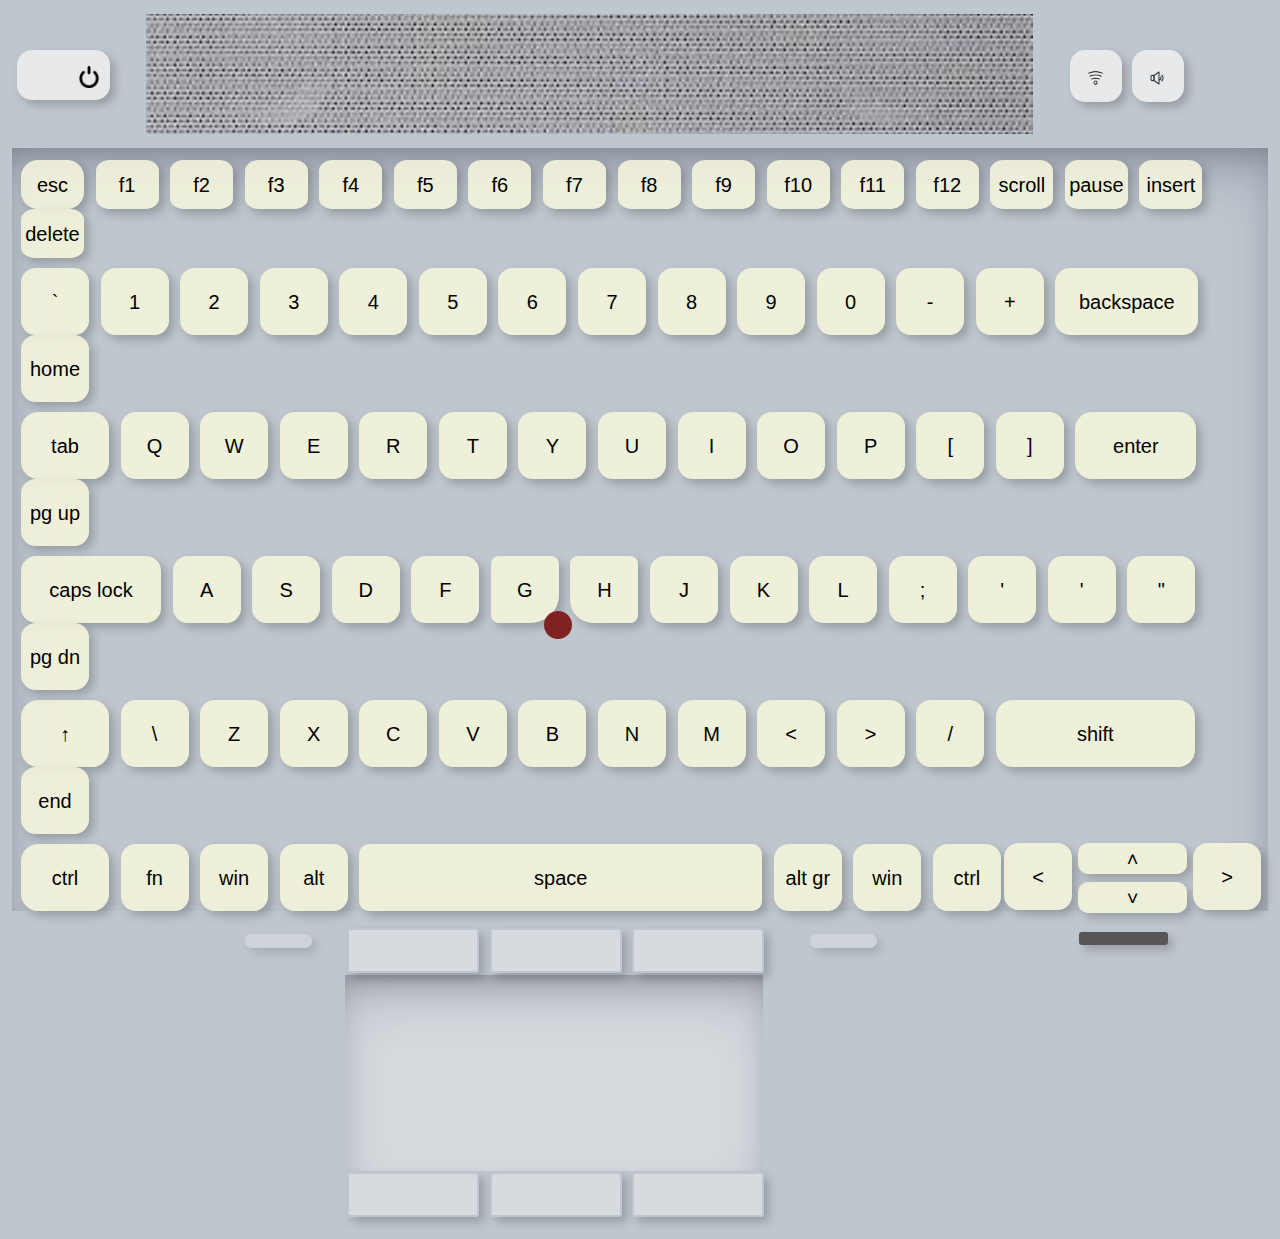
<file: index.html>
<!DOCTYPE html>
<html lang="en">

<head>
  <title>keyboard</title>
  <meta charset="utf-8" />
  <meta name="viewport" content="width=device-width, initial-scale=1" />
  <link rel="stylesheet" href="assets/css/bootstrap.min.css" />
  <!-- css links -->
  <link rel="stylesheet" href="assets/css/style.css" />
</head>

<body>

  <div class="keyboard-outer">
    <div class="container-fluid">
      <div class="row">
        <div class="col-sm-1  col-md-1 col-lg-1 col-xl-1 d-none d-lg-block">
          <button class="switch"><img src="./assets/images/switch.png" alt="img"></button>
        </div>
        <div class="col-sm-1  col-md-9 col-lg-9 col-xl-9 d-none d-lg-block">
          <div class="speaker-load">

          </div>
        </div>
        <div class="col-sm-1  col-md-2 col-lg-2 col-xl-2 d-none d-lg-block">
          <button class="wifi wifi-left"><img src="./assets/images/wifi.png" alt="img"></button>
          <button class="wifi"><img src="./assets/images/speaker.png" alt="img"></button>
        </div>
      </div>
    </div>
  </div>

  <div class="container-fluid">
    <div class="row">
      <div class="col-sm-12 col-md-12 col-lg-12 col-xl-12 keyboard-row">
        <div class="keyboard">
          <div class="main-row row-one">
            <button class="esc">esc</button>
            <button>f1</button>
            <button>f2</button>
            <button>f3</button>
            <button>f4</button>
            <button>f5</button>
            <button>f6</button>
            <button>f7</button>
            <button>f8</button>
            <button>f9</button>
            <button>f10</button>
            <button>f11</button>
            <button>f12</button>
            <button>scroll</button>
            <button>pause</button>
            <button>insert</button>
            <button>delete</button>
          </div>
          <div class="main-row row-two">
            <button>`</button>
            <button>1</button>
            <button>2</button>
            <button>3</button>
            <button>4</button>
            <button>5</button>
            <button>6</button>
            <button>7</button>
            <button>8</button>
            <button>9</button>
            <button>0</button>
            <button>-</button>
            <button>+</button>
            <button class="backspace">backspace</button>
            <button>home</button>
          </div>

          <div class="main-row row-three">
            <button class="tab">tab</button>
            <button>Q</button>
            <button>W</button>
            <button>E</button>
            <button>R</button>
            <button>T</button>
            <button>Y</button>
            <button>U</button>
            <button>I</button>
            <button>O</button>
            <button>P</button>
            <button class="brace">[</button>
            <button class="brace">]</button>
            <button class="enter">enter</button>
            <button class="brace">pg up</button>
          </div>
          <div class="main-row row-four">
            <button class="caps">caps lock</button>
            <button>A</button>
            <button>S</button>
            <button>D</button>
            <button>F</button>
            <button class="g">G</button>
            <button class="h">H</button>
            <button>J</button>
            <button>K</button>
            <button>L</button>
            <button class="brace">;</button>
            <button class="brace">'</button>
            <button class="brace">'</button>
            <button class="brace">"</button>
            <button class="brace">pg dn</button>
            <div class="mouse">

            </div>
          </div>
          <div class="main-row row-five">
            <button class="mobile-up">&#x21e7</button>
            <button class="tab">&#x2191;</button>
            <button class="brace">\</button>
            <button>Z</button>
            <button>X</button>
            <button>C</button>
            <button>V</button>
            <button>B</button>
            <button>N</button>
            <button>M</button>
            <button class="brace">&#706</button>
            <button class="brace">&#707</button>
            <button class="brace">/</button>
            <button class="shift">shift</button>
            <button class="brace">end</button>
            <button class="mobile-up">&#10060</button>
          </div>
          <div class="main-row row-six">
            <button class="tab">ctrl</button>
            <button class="brace">fn</button>
            <button class="brace">win</button>
            <button class="brace">alt</button>
            <button class="mobile-up">123</button>
            <button class="mobile-up world"><img src="assets/images/globe.png" alt=""></button>
            <button class="space">space</button>
            <button class="mobile-up">return</button>
            <button class="brace">alt gr</button>
            <button class="brace">win</button>
            <button class="brace">ctrl</button>
            <div class="group-btn">
              <button>&#706</button>
              <div>
                <button class="up">&#708</button>
                <button class="down">&#709</button>
              </div>
              <button>&#707</button>
            </div>
          </div>
        </div>
      </div>
    </div>
  </div>


  <div class="keyboard-bottom">
    <div class="container-fluid">
      <div class="row">
        <div class="col-sm-1  col-md-2 col-lg-2 col-xl-2 d-none d-lg-block">
          <button class="dont left-buttons btn disabled"></button>
        </div>
        <div class="col-sm-1  col-md-6 col-lg-6 col-xl-6 d-none d-lg-block">
          <div class="mousees">
            <button class="mouse-buttons"></button>
            <button class="mouse-buttons"></button>
            <button class="mouse-buttons"></button>

            <div class="mouse-paid">

            </div>

            <button class="mouse-buttons"></button>
            <button class="mouse-buttons"></button>
            <button class="mouse-buttons"></button>
          </div>
        </div>

        <div class="col-sm-1  col-md-2 col-lg-2 col-xl-2 d-none d-lg-block">
          <button class="dont btn disabled"></button>
        </div>
        <div class="col-sm-1  col-md-2 col-lg-2 col-xl-2 d-none d-lg-block">
          <button class="figer"></button>
        </div>
      </div>
    </div>
  </div>
  <!--bootstrap js script -->
  <script src="./assets/js/bootstrap.min.js"></script>
</body>

</html>
</file>
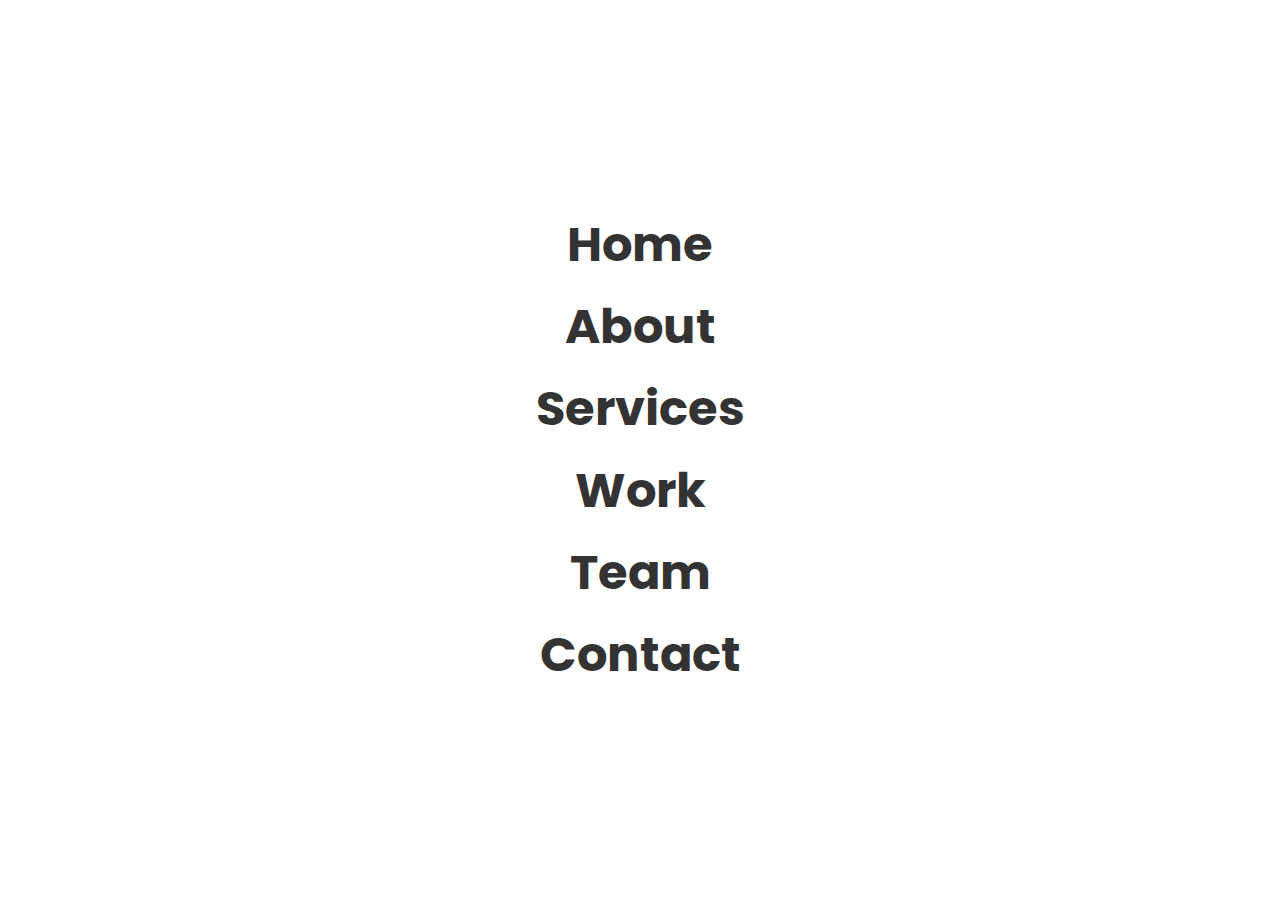
<file: menu-4.html>
<!DOCTYPE html>
<html>
<head>
<style>
@import url('https://fonts.googleapis.com/css?family=Poppins:200,300,400,500,600,700,800,900&display=swap'); * { margin: 0; padding: 0; box-sizing: border-box; font-family: 'Poppins', sans-serif; } 

body { display: flex; justify-content: center; align-items: center; min-height: 100vh; overflow: hidden; } 

ul { position: relative; } 
ul li { list-style: none; text-align: center; } 
ul li a { color: #333; text-decoration: none; font-size: 3em; padding: 5px 20px; display: inline-flex; font-weight: 700; transition: 0.5s; } 
ul:hover li a 
{ color: #0002; }
ul li:hover a { color: #000; background: rgba(255,255,255,1); }
ul li a:before { content: ''; position: absolute; top: 50%; left: 40%; transform: translate(-50%,-50%); display: flex; justify-content: center; align-items: center; font-size: 5em; color: rgba(0,0,0,.1); border-radius: 50%; z-index: -1; opacity: 0; font-weight: 900; text-transform: uppercase; letter-spacing: 500px; transition: letter-spacing 0.5s,left 0.5s; } ul li a:hover:before { content: attr(data-text); opacity: 1; left: 50%; letter-spacing: 10px; width: 1800px; height: 1800px; } 
ul li:nth-child(6n+1) a:before { background: #81ecec; }
ul li:nth-child(6n+2) a:before { background: #ff7675; } 
ul li:nth-child(6n+3) a:before { background: #55efc4; } 
ul li:nth-child(6n+4) a:before { background: #a29bfe; } 
ul li:nth-child(6n+5) a:before { background: #fd79a8; }
ul li:nth-child(6n+6) a:before { background: #ffeaa7; }
</style>
</head>
<body>

  <ul>      
  <li><a href="#" data-text="Home">Home</a></li>
  <li><a href="#" data-text="About">About</a></li>
  <li><a href="#" data-text="Services">Services</a></li>
  <li><a href="#" data-text="Work">Work</a></li> 
  <li><a href="#" data-text="Team">Team</a></li>
  <li><a href="#" data-text="Contact">Contact</a>
  </li>     
  </ul>



</body>
</html>
</file>
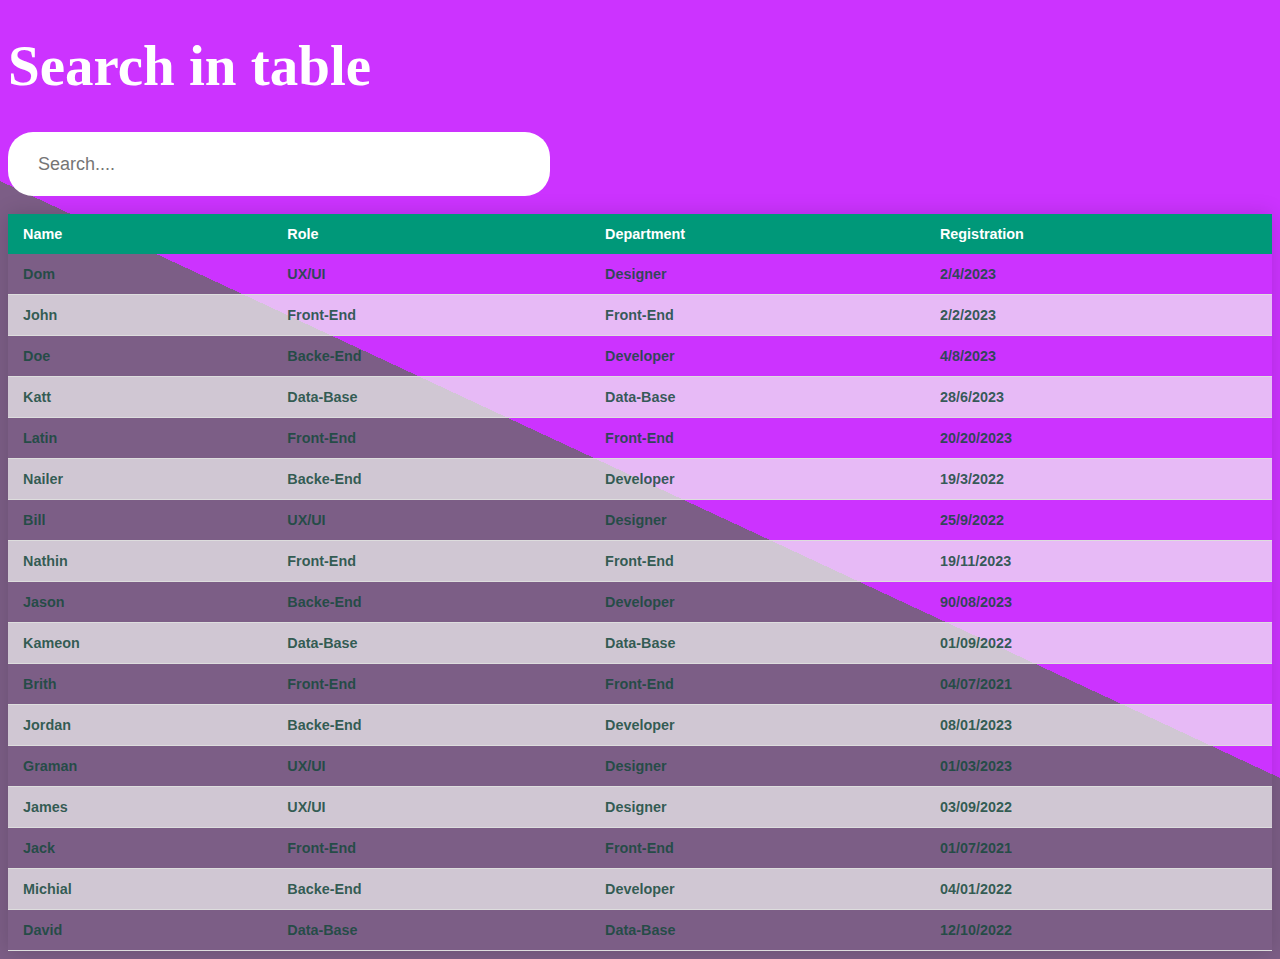
<file: search in table.html>
<!DOCTYPE html>
<html lang="en">

<head>
    <title>Search in table</title>
    <meta charset="utf-8" />
    <meta name="viewport" content="width=device-width, initial-scale=1" />

    <style>
        body {
            background: linear-gradient(25deg, #7c5e86 50%, #cc33ff 50%);
        }

        .styled-table {
            border-collapse: collapse;
            margin: 25px 0;
            font-size: 0.9em;
            font-family: sans-serif;
            width: 100%;
            margin: 0 auto;
            box-shadow: 0 0 20px rgba(0, 0, 0, 0.15);
            margin-top: 18px;
        }

        .styled-table thead tr {
            background-color: #009879;
            color: #ffffff;
            text-align: left;
        }

        .styled-table th,
        .styled-table td {
            padding: 12px 15px;
        }

        .styled-table tbody tr {
            border-bottom: 1px solid #dddddd;
        }

        .styled-table tbody tr:nth-of-type(even) {
            background-color: #f3f3f3b5;
        }

        .styled-table tbody tr {
            font-weight: bold;
            color: #15493cda;
            text-transform: capitalize;
        }

        h1 {
            font-size: 57px;
            line-height: 56px;
            color: white;
        }

        .box {
            width: 502px;
            height: 24px;
            background-color: white;
            border-radius: 25px;
            background-color: white;

            display: flex;
            align-items: center;
            padding: 20px;
        }

        .box>input {
            flex: 1;
            height: 40px;
            border: none;
            outline: none;
            font-size: 18px;
            padding-left: 10px;
        }
    </style>

</head>

<body>
    <h1>Search in table</h1>
    <div class="box">
        <input id="query" type="text" placeholder="Search....">
    </div>
    <table class="styled-table">
        <thead>
            <tr>
                <th>Name</th>
                <th>Role</th>
                <th>Department</th>
                <th>Registration</th>
            </tr>
        </thead>
        <tbody id="seachquery">
            <tr>
                <td>Dom</td>
                <td>UX/UI</td>
                <td>Designer</td>
                <td>2/4/2023</td>
            </tr>
            <tr class="active-row">
                <td>john</td>
                <td>Front-End</td>
                <td>Front-end</td>
                <td>2/2/2023</td>
            </tr>
            <tr>
                <td>Doe</td>
                <td>Backe-end</td>
                <td>Developer</td>
                <td>4/8/2023</td>
            </tr>
            <tr class="active-row">
                <td>Katt</td>
                <td>Data-base</td>
                <td>Data-base</td>
                <td>28/6/2023</td>
            </tr>

            <tr>
                <td>latin</td>
                <td>Front-End</td>
                <td>Front-end</td>
                <td>20/20/2023</td>
            </tr>
            <tr class="active-row">
                <td>nailer</td>
                <td>Backe-end</td>
                <td>Developer</td>
                <td>19/3/2022</td>
            </tr>
            <tr>
                <td>bill</td>
                <td>UX/UI</td>
                <td>Designer</td>
                <td>25/9/2022</td>
            </tr>


            <tr class="active-row">
                <td>nathin</td>
                <td>Front-End</td>
                <td>Front-end</td>
                <td>19/11/2023</td>
            </tr>
            <tr>
                <td>jason</td>
                <td>Backe-end</td>
                <td>Developer</td>
                <td>90/08/2023</td>
            </tr>
            <tr class="active-row">
                <td>kameon</td>
                <td>Data-base</td>
                <td>Data-base</td>
                <td>01/09/2022</td>
            </tr>

            <tr>
                <td>brith</td>
                <td>Front-End</td>
                <td>Front-end</td>
                <td>04/07/2021</td>
            </tr>
            <tr class="active-row">
                <td>jordan</td>
                <td>Backe-end</td>
                <td>Developer</td>
                <td>08/01/2023</td>
            </tr>
            <tr>
                <td>graman</td>
                <td>UX/UI</td>
                <td>Designer</td>
                <td>01/03/2023</td>
            </tr>

            <tr>
                <td>james</td>
                <td>UX/UI</td>
                <td>Designer</td>
                <td>03/09/2022</td>
            </tr>
            <tr class="active-row">
                <td>jack</td>
                <td>Front-End</td>
                <td>Front-end</td>
                <td>01/07/2021</td>
            </tr>
            <tr>
                <td>Michial</td>
                <td>Backe-end</td>
                <td>Developer</td>
                <td>04/01/2022</td>
            </tr>
            <tr class="active-row">
                <td>David</td>
                <td>Data-base</td>
                <td>Data-base</td>
                <td>12/10/2022</td>
            </tr>

        </tbody>
    </table>

    <script src="https://ajax.googleapis.com/ajax/libs/jquery/3.6.4/jquery.min.js"></script>
    <script>
        $(document).ready(function () {
            $("#query").on("keyup", function () {
                var value = $(this).val().toLowerCase();
                $("#seachquery tr").filter(function () {
                    $(this).toggle($(this).text().toLowerCase().indexOf(value) > -1)
                });
            });
        });
    </script>
</body>

</html>
</file>
<file: assets/css/style.css>
* {
  margin: 0;
  padding: 0;
  scroll-behavior: smooth;
}

body {
  background: rgb(191, 199, 206);
  font-family: Arial, Helvetica, sans-serif;
}

img {
  width: 100%;
}

ul,
ol,
li,
a,
h1,
h2,
h3,
h4,
h5,
h5,
p,
span {
  margin: 0;
  padding: 0;
  list-style-type: none;
  text-decoration: none;
}


.keyboard-outer {
  background: rgb(191, 199, 206);
  padding: 14px 183px;
}

.keyboard-bottom {
  background: rgb(191, 199, 206);
  padding: 17px 183px;
}

.switch {
  background: rgba(243, 243, 243, 0.774);
  width: 93px;
  height: 50px;
  text-align: end;
  padding-right: 10px;
  border-radius: 15px;
  margin-top: 36px;
}

.switch img {
  width: 27%;
}

.wifi {
  background: rgba(243, 243, 243, 0.774);
  width: 52px;
  height: 52px;
  text-align: center;
  border-radius: 15px;
  margin-top: 36px;
}

.wifi img {
  width: 30%;
}

.speaker-load {
  background-image: url(../images/lap-speaker.jpg);
  background-position: center;
  background-repeat: no-repeat;
  background-size: cover;
  width: 100%;
  max-width: 1144px;
  margin: 0 auto;
  /* background: #00000047; */
  height: 130px;
}

.dont {
  background: rgba(243, 243, 243, 0.452);
  width: 67px;
  height: 13px;
  text-align: center;
  border-radius: 18px;
}

.left-buttons {
  margin-left: 165px;
}

.figer {
  background: rgb(83 78 78 / 95%);
  width: 89px;
  height: 13px;
  border-radius: 3px;
  margin-left: 54px;
}

.figer:hover {
  background: rgb(83 78 78 / 95%);

}

.mousees {
  width: 100%;
  max-width: 425px;
  margin-left: 98px;
}

.mouse-buttons {
  background: rgba(243, 243, 243, 0.452);
  width: 132px;
  height: 45px;
  border: 2px solid rgb(191, 199, 206);
  border-radius: 3px;
}

.mouse-paid {
  background: rgba(243, 243, 243, 0.452);
  width: 100%;
  max-width: 418px;
  margin: 0 auto;
  box-shadow: rgba(50, 50, 93, 0.25) 0px 30px 60px -12px inset, rgba(0, 0, 0, 0.3) 0px 18px 36px -18px inset;
  padding: 105px 0px;
  margin-top: -3px;
  margin-bottom: 1px;
  cursor: pointer;
}

.keyboard {
  padding: 2px 0px 0px 190px;
  box-shadow: rgba(50, 50, 93, 0.25) 0px 30px 60px -12px inset, rgba(0, 0, 0, 0.3) 0px 18px 36px -18px inset;
  font-size: 20px;
}

.mian-row {
  width: 100%;
  height: 60px;
}

.row-one,
.row-two,
.row-three,
.row-four,
.row-five,
.row-six {
  margin: 10px 0 0 0;
}

.row-one button {
  width: 65px;
  height: 50px;
}

button {
  width: 70px;
  height: 70px;
  background: rgba(245, 245, 220, 0.884);
  box-shadow: 5px 5px 10px #00000036;
  font-size: 20px;
  margin-left: 6px;
  outline: none;
  border-radius: 12%;
  color: #000;
  border: none;
  transition: 0.2s ease-in-out;
  cursor: pointer;
}

button:hover {
  background: rgb(191, 199, 206);
}

button:active {
  box-shadow: 5px 5px 10px #00000062;
}

.esc {
  width: 78px;
  height: 58px;
  text-align: center;
  border-radius: 17px;
}

.backspace {
  width: 149px;
  border-radius: 18px;
}

.tab {
  width: 100px;
  border-radius: 17px;
}

.enter {
  width: 121px;
  border-radius: 17px
}

.caps {
  width: 153px;
  border-radius: 16px;
}

.shift {
  width: 204px;
  border-radius: 18px;
}

.space {
  width: 415px;
  border-radius: 10px;
}

.up {
  width: 109px;
  height: 31px;
  border-radius: 10px;
  display: block;
  margin-bottom: 8px;
}

.down {
  width: 109px;
  height: 31px;
  border-radius: 10px;
  bottom: 317px;
  right: 643px;
}


.group-btn {
  display: flex;
  position: absolute;
  right: 406px;
  bottom: 0;
}

.row-four {
  position: relative;
}

.mouse {
  position: absolute;
  width: 32px;
  height: 32px;
  left: 32%;
  top: 53px;
  filter: grayscale(63%);
  background: red;
  border-radius: 50%;
}

.row-six {
  position: relative;
}

.mobile-up {
  display: none;
}
.g{
  border-radius: 12% 12% 42% 12%;
}
.h{
  border-radius: 12% 12% 12% 35%;
}
/* all media  */

/* Extra large devices (large laptops and desktops, 1800px and up) */
@media only screen and (max-width: 1800px) {
  .group-btn {
    display: flex;
    position: absolute;
    right: 300px;
    bottom: 0;
  }

  .mousees {
    margin-left: 118px;
  }

  .mouse {
    position: absolute;
    width: 29px;
    height: 29px;
    left: 34.9%;
    top: 56px;
    filter: grayscale(63%);
}


}

/* Extra large devices (large laptops and desktops, 1680px and up) */
@media only screen and (max-width: 1680px) {
  .group-btn {
    display: flex;
    position: absolute;
    right: 231px;
    bottom: 0;
  }

  .mouse {
    left: 36.3%;
    top: 57px;
}

  .mousees {
    margin-left: 91px;
  }

  .left-buttons {
    margin-left: 128px;
  }

  .keyboard {
    padding: 2px 0px 0px 138px;
  }

  .switch {
    margin-top: 36px;
    margin-left: -47px;
  }

  .wifi-left {
    margin-left: 27px;
  }
}

/* Extra large devices (large laptops and desktops, 1600px and up) */
@media only screen and (max-width: 1600px) {
  .keyboard-outer {
    padding: 14px 173px;
}
  .group-btn {
    right: 166px;
    bottom: 0;
  }

  .keyboard {
    padding: 2px 0px 0px 124px;
  }

  .mouse {
    position: absolute;
    width: 28px;
    height: 28px;
    left: 38%;
    top: 57px;
    filter: grayscale(63%);
  }

  .wifi-left {
    margin-left: 67px;
  }

  .figer {
    margin-left: 122px;
  }
}

/* Extra large devices (large laptops and desktops, 1500px and up) */
@media only screen and (max-width: 1500px) {
  .keyboard-outer {
    padding: 14px 123px;
}
  .keyboard {
    padding: 2px 0px 0px 91px;
  }

  button {
    font-size: 19px;
  }

  .mouse {
    position: absolute;
    width: 29px;
    height: 27px;
    left: 40%;
    top: 58px;
    filter: grayscale(63%);
  }

  .wifi-left {
    margin-left: 50px;
  }

  .group-btn {
    right: 98px;
    bottom: 0;
  }

  .mousees {
    margin-left: 68px;
  }

  .switch {
    margin-top: 36px;
    margin-left: -28px;
}
}

/* Extra large devices (large laptops and desktops, 1440px and up) */
@media only screen and (max-width: 1440px) {
  .keyboard-outer {
    background: rgb(191, 199, 206);
    padding: 14px 74px;
}
  .keyboard {
    padding: 2px 0px 0px 31px;
  }

  .wifi-left {
    margin-left: 40px;
  }

  .mousees {
    margin-left: 20px;
  }

  .left-buttons {
    margin-left: 50px;
  }
}

/* Extra large devices (large laptops and desktops, 1366px and up) */
@media only screen and (max-width: 1366px) {
  .keyboard-outer {
    padding: 14px 45px;
}
  .group-btn {
    right: 26px;
    bottom: 0;
  }

  .mouse {
    position: absolute;
    width: 29px;
    height: 29px;
    left: 42%;
    top: 57px;
    filter: grayscale(63%);
  }

  .wifi-left {
    margin-left: 28px;
  }

  .speaker-load {
    height: 120px;
  }

  .mousees {
    margin-left: 29px;
  }
}

/* Extra large devices (large laptops and desktops, 1280px and up) */
@media only screen and (max-width: 1280px) {
  .keyboard-outer {
    padding: 14px 33px;
}
  .keyboard {
    padding: 2px 0px 0px 3px;
  }

  .wifi-left {
    margin-left: 13px;
  }

  .row-one button {
    width: 63px;
    height: 49px;
  }

  button {
    width: 68px;
    height: 67px;
    font-size: 20px;
    margin-left: 6px;
    border-radius: 22%;
  }

  .backspace {
    width: 143px;
    border-radius: 15px;
  }

  .tab {
    width: 88px;
    border-radius: 17px;
  }

  .caps {
    width: 140px;
    border-radius: 15px;
  }

  .shift {
    width: 199px;
    border-radius: 17px;
  }

  .space {
    width: 403px;
    border-radius: 10px;
  }

  .group-btn {
    right: 7px;
    bottom: -2px;
  }

  .mousees {
    margin-left: -6px;
  }

  .mouse {
    position: absolute;
    width: 28px;
    height: 28px;
    left: 42.2%;
    top: 55px;
    filter: grayscale(63%);
  }

  .mouse-paid {
    padding: 98px 0px;
  }
}

/* Extra large devices (large laptops and desktops, 1200px and up) */
@media only screen and (max-width: 1200px) {
  .keyboard {
    padding: 2px 0px 0px 22px;
  }

  .wifi-left {
    margin-left: 2px;
  }

  .switch {
    margin-top: 36px;
    margin-left: -17px;
    height: 48px;
}

  .switch img {
    width: 21%;
  }

  .row-one button {
    width: 58px;
    height: 48px;
  }

  .group-btn {
    right: 24px;
    bottom: -5px;
  }

  button {
    width: 65px;
    height: 59px;
    font-size: 17px;
    margin-left: 4px;
    border-radius: 20%;
  }

  .backspace {
    width: 94px;
    border-radius: 12px;
  }

  .tab {
    width: 67px;
    border-radius: 14px;
  }

  .enter {
    width: 94px;
    border-radius: 12px;
  }

  .caps {
    width: 97px;
    border-radius: 13px;
  }

  .shift {
    width: 170px;
    border-radius: 15px;
  }

  .space {
    width: 359px;
    border-radius: 10px;
  }

  .down {
    width: 102px;
    height: 29px;
  }

  .up {
    width: 102px;
    height: 29px;
    border-radius: 10px;
    display: block;
    margin-bottom: 7px;
  }

  .mouse {
    width: 25px;
    height: 24px;
    left: 39.9%;
    top: 47px;
}

  .mousees {
    margin-left: -3px;
    max-width: 363px;
  }

  .left-buttons {
    margin-left: 18px;
  }

  .mouse-buttons {
    background: rgba(243, 243, 243, 0.452);
    width: 114px;
    height: 45px;
    border: 2px solid rgb(191, 199, 206);
    border-radius: 3px;
  }
}

/* Extra large devices (large laptops and desktops, 1152px and up) */
@media only screen and (max-width: 1152px) {
  .keyboard-outer {
    padding: 14px 24px;
}
  .keyboard {
    padding: 2px 0px 0px 0px;
  }

  .group-btn {
    display: flex;
    position: absolute;
    right: 6px;
    bottom: -7px;
  }

  button {
    width: 64px;
    height: 59px;
    font-size: 17px;
    margin-left: 4px;

  }

  .backspace {
    width: 108px;
    border-radius: 12px;
  }

  .tab {
    width: 77px;
    border-radius: 14px;
  }

  .caps {
    width: 106px;
    border-radius: 13px;
  }

  .shift {
    width: 164px;
    border-radius: 10px;
  }

  .space {
    width: 351px;
    border-radius: 8px;
  }

  .mousees {
    margin-left: -14px;
    max-width: 363px;
  }

  .mouse {
    width: 26px;
    height: 26px;
    left: 41%;
    top: 49px;
    filter: grayscale(63%);
  }

  .wifi-left {
    margin-left: -6px;
  }

  .speaker-load {
    height: 112px;
  }
}

/* Large devices (laptops/desktops, 1114px and up) */
@media only screen and (max-width: 1114px) {
  .row-one button {
    width: 56px;
    height: 38px;
  }

  .wifi-left {
    margin-left: -10px;
  }

  button {
    width: 61px;
    height: 54px;
    font-size: 15px;
    margin-left: 2px;
    border-radius: 19%;
  }

  .keyboard {
    padding: 2px 0px 0px 13px;
  }

  .backspace {
    width: 112px;
    border-radius: 11px;
  }

  .enter {
    width: 101px;
    border-radius: 11px;
  }

  .tab {
    width: 70px;
    border-radius: 12px;
  }

  .caps {
    width: 109px;
    border-radius: 12px;
  }

  .shift {
    width: 167px;
    border-radius: 13px;
  }

  .group-btn {
    right: 22px;
    bottom: -2px;
  }

  .mouse-buttons {
    width: 111px;
  }

  .up {
    width: 93px;
    height: 25px;
    border-radius: 9px;
    margin-bottom: 6px;
  }

  .down {
    width: 93px;
    height: 25px;
  }

  .space {
    width: 345px;
    border-radius: 10px;
  }

  .mouse {
    width: 25px;
    height: 25px;
    left: 40.9%;
    top: 44px;
}
}

/* Large devices (laptops/desktops, 1024px and up) */
@media only screen and (max-width: 1024px) {
  .speaker-load {
    margin-left: -13px;
  }

  .wifi-left {
    margin-left: -25px;
  }

  .row-one button {
    width: 52px;
    height: 36px;
  }

  .keyboard {
    padding: 2px 0px 0px 4px;
  }

  .group-btn {
    right: 6px;
    bottom: -4px;
  }

  .esc {
    border-radius: 11px;
  }

  button {
    width: 57px;
    height: 52px;
    font-size: 15px;
    margin-left: 2px;
    border-radius: 20%;
  }

  .backspace {
    width: 101px;
    border-radius: 10px;
  }

  .enter {
    width: 94px;
    border-radius: 9px;
  }

  .tab {
    width: 64px;
    border-radius: 11px;
  }

  .caps {
    width: 101px;
    border-radius: 11px;
  }

  .shift {
    width: 156px;
    border-radius: 12px;
  }


  .space {
    width: 321px;
    border-radius: 11px;
  }

  .mouse {
    width: 25px;
    height: 25px;
    left: 41.2%;
    top: 42px;
}

  .mouse-buttons {
    width: 96px;
  }

  .left-buttons {
    margin-left: -4px;
  }

  .keyboard-outer {
    padding: 14px 38px;
}
.switch {
  margin-top: 36px;
  margin-left: -37px;
  height: 46px;
  width: 88px;
}
}

/* Large devices (laptops/desktops, 992px and up) */
@media only screen and (max-width: 992px) {
  .row-one button {
    width: 49px;
    height: 34px;
  }

  .mouse-buttons {
    width: 91px;
  }

  .mousees {
    margin-left: -24px;
    max-width: 363px;
  }

  .left-buttons {
    margin-left: -28px;
  }

  .figer {
    margin-left: 149px;
    width: 86px;
  }

  button {
    width: 53px;
    height: 51px;
    font-size: 14px;
    margin-left: 2px;
    border-radius: 22%;
  }

  .backspace {
    width: 106px;
    border-radius: 10px;
  }

  .caps {
    width: 105px;
    border-radius: 11px;
  }

  .shift {
    width: 154px;
    border-radius: 12px;
  }

  .up {
    width: 85px;
    height: 23px;
    border-radius: 8px;
    margin-bottom: 4px;
  }

  .down {
    width: 85px;
    height: 23px;
  }

  .group-btn {
    right: 24px;
    bottom: 0px;
  }

  .space {
    width: 311px;
    border-radius: 11px;
  }
  .mouse {
    width: 25px;
    height: 25px;
    left: 41%;
    top: 39px;
}
}

/* Medium devices (landscape tablets, 884px and up) */
@media only screen and (max-width: 884px) {
  .keyboard {
    padding: 114px 0px 0px 2px;
  }

  .row-one button {
    width: 45px;
    height: 33px;
  }

  button {
    width: 49px;
    height: 49px;
    font-size: 13px;
    margin-left: 1px;
    border-radius: 21%;
  }

  .backspace {
    width: 90px;
    border-radius: 9px;
  }

  .tab {
    width: 56px;
    border-radius: 10px;
  }

  .enter {
    width: 83px;
    border-radius: 9px;
  }

  .caps {
    width: 89px;
    border-radius: 10px;
  }

  .shift {
    width: 136px;
    border-radius: 11px;
  }

  .up {
    width: 79px;
    height: 21px;
    border-radius: 8px;
    margin-bottom: 4px;
  }

  .down {
    width: 79px;
    height: 21px;
  }

  .group-btn {
    right: 7px;
    bottom: 0px;
  }

  .space {
    width: 278px;
    border-radius: 10px;
  }
}

/* Medium devices (landscape tablets, 834px and up) */
@media only screen and (max-width: 834px) {
  .row-one button {
    width: 42px;
    height: 33px;
  }

  button {
    width: 47px;
    height: 46px;
    font-size: 12px;
    margin-left: 1px;
    border-radius: 20%;
  }

  .backspace {
    width: 67px;
    border-radius: 6px;
  }

  .tab {
    width: 44px;
    border-radius: 7px;
  }

  .enter {
    width: 71px;
    border-radius: 6px;
  }

  .caps {
    width: 67px;
    border-radius: 7px;
  }

  .shift {
    width: 122px;
    border-radius: 8px;
  }

  .group-btn {
    right: 7px;
    bottom: -2px;
  }

  .space {
    width: 255px;
    border-radius: 8px;
  }
  .mouse {
    width: 25px;
    height: 25px;
    left: 39.7%;
    top: 35px;
}
}

/* Medium devices (landscape tablets, 800px and up) */
@media only screen and (max-width: 800px) {
  .mouse{
    display: none;
  }
.keyboard-row{
  padding-right: 0px;
  padding-left: 0px;
}

  .row-one button {
    width: 41px;
    height: 33px;
  }

  button {
    width: 45px;
    height: 43px;
    font-size: 12px;
    margin-left: 1px;
    border-radius: 22%;
  }

  .backspace {
    width: 79px;
    border-radius: 11px;
  }

  .enter {
    width: 77px;
    border-radius: 8px;
  }

  .tab {
    width: 47px;
    border-radius: 10px;
  }

  .caps {
    width: 79px;
    border-radius: 10px;
  }

  .shift {
    width: 127px;
    border-radius: 10px;
  }

  .up {
    width: 71px;
    height: 20px;
    border-radius: 8px;
    margin-bottom: 4px;
  }

  .down {
    width: 71px;
    height: 20px;
  }

  .group-btn {
    right: 12px;
    bottom: -4px;
}

  .space {
    width: 262px;
    border-radius: 10px;
  }
}

/* Medium devices (landscape tablets, 768px and up) */
@media only screen and (max-width: 768px) {
  .keyboard {
    padding: 114px 0px 0px 7px;
}
  .row-one button {
    width: 39px;
    height: 32px;
  }

  button {
    width: 42px;
    height: 41px;
    font-size: 11px;
    margin-left: 1px;
    border-radius: 21%;
  }

  .backspace {
    width: 86px;
    border-radius: 10px;
  }

  .enter {
    width: 81px;
    border-radius: 9px;
  }

  .caps {
    width: 86px;
    border-radius: 9px;
  }

  .group-btn {
    right: 11px;
    bottom: -8px;
}

  .space {
    width: 250px;
    border-radius: 9px;
  }
}

/* Medium devices (landscape tablets, 640px and up) */
@media only screen and (max-width: 640px) {
  .row-one button {
    width: 31px;
    height: 28px;
  }

  .esc {
    border-radius: 7px;
  }

  button {
    width: 33px;
    height: 34px;
    font-size: 11px;
    margin-left: 1px;
    border-radius: 20%;
  }

  .backspace {
    width: 76px;
    border-radius: 7px;
  }

  .tab {
    width: 36px;
    border-radius: 7px;
  }

  .enter {
    width: 73px;
    border-radius: 8px;
  }

  .caps {
    width: 76px;
    border-radius: 7px;
  }

  .shift {
    width: 111px;
    border-radius: 8px;
  }

  .up {
    width: 56px;
    height: 16px;
    border-radius: 8px;
    margin-bottom: 3px;
  }

  .down {
    width: 56px;
    height: 16px;
    border-radius: 8px;
  }

  .group-btn {
    right: 19px;
    bottom: -9px;
}

  .space {
    width: 211px;
    border-radius: 8px;
  }
}

/* Medium devices (landscape tablets, and large phones 600px and up) */
@media only screen and (max-width: 600px) {

  .keyboard {
    padding: 111px 0px 0px 72px;
    box-shadow: none;
  }

  .row-one,
  .row-two,
  .tab,
  .brace,
  .enter,
  .caps,
  .shift,
  .group-btn {
    display: none;
  }

  .mobile-up {
    display: initial
  }

  .row-four {
    margin-left: 22px;
  }

  .row-five {
    margin-left: 24px;
  }

  .row-six {
    margin-left: 52px;
  }

  button {
    width: 39px;
    height: 38px;
    font-size: 12px;
    margin-left: 2px;
    border-radius: 20%;
  }

  .world img {
    width: 38%;
  }
}

/* Small devices (portrait tablets and large phones, 540px and up) */
@media only screen and (max-width: 540px) {
  .keyboard {
    padding: 111px 0px 0px 48px;
  }
}

/*  small Mobile devices( small Mobile devices, 480px and up) */
@media only screen and (max-width: 480px) {
  .keyboard {
    padding: 109px 0px 0px 15px;
  }

  .space {
    width: 186px;
    border-radius: 8px;
  }

  .row-six {
    margin-left: 55px;
  }
}

/*  small Mobile devices( small Mobile devices, 425px and up) */
@media only screen and (max-width: 428px) {
  .keyboard {
    padding: 109px 0px 0px 8px;
  }

  button {
    width: 35px;
    height: 37px;
    font-size: 12px;
    margin-left: 2px;
    border-radius: 20%;
  }

  .row-six {
    margin-left: 48px;
  }

  .space {
    width: 173px;
    border-radius: 7px;
  }
}

/*  small Mobile devices( small Mobile devices, 414px and up) */
@media only screen and (max-width: 414px) {
  .keyboard {
    padding: 109px 0px 0px 2px;
  }
}

/*  small Mobile devices( small Mobile devices, 412px and up) */
@media only screen and (max-width: 412px) {
  button {
    width: 34px;
    height: 37px;
    font-size: 11px;
    margin-left: 2px;
    border-radius: 20%;
  }
}

/* extra small Mobile devices( extra small Mobile devices, 393px and up) */
@media only screen and (max-width: 393px) {
  button {
    width: 33px;
    height: 37px;
    font-size: 11px;
    margin-left: 2px;
    border-radius: 20%;
  }

  .keyboard {
    padding: 109px 0px 0px 1px;
  }
}

/* extra small Mobile devices( extra small Mobile devices, 390px and up) */
@media only screen and (max-width: 390px) {
  button {
    width: 31px;
    height: 34px;
    font-size: 10px;
    margin-left: 2px;
    border-radius: 19%;
  }

  .row-six {
    margin-left: 19px;
  }

  .keyboard {
    padding: 109px 0px 0px 9px;
  }
}

/* extra small Mobile devices( extra small Mobile devices, 375px and up) */
@media only screen and (max-width: 375px) {
  .keyboard {
    padding: 109px 0px 0px 2px;
  }

  .row-six {
    margin-left: 32px;
  }
}

/* extra small Mobile devices( extra small Mobile devices, 360px and up) */
@media only screen and (max-width: 360px) {
  .keyboard {
    padding: 109px 0px 0px 5px;
  }

  .row-one,
  .row-two,
  .row-three,
  .row-four,
  .row-five,
  .row-six {
    margin: 8px 0 0 0;
  }

  button {
    width: 31px;
    height: 34px;
    font-size: 10px;
    margin-left: 0px;
    border-radius: 19%;
  }

  .row-four {
    margin-left: 16px;
  }

  .row-five {
    margin-left: 17px;
  }

  .row-six {
    margin-left: 32px;
  }

  .space {
    width: 172px;
    border-radius: 7px;
  }
}

/*  extra small Mobile devices( extra small Mobile devices, 320px and up) */
@media only screen and (max-width: 320px) {
  .keyboard {
    padding: 108px 0px 0px 4px;
  }
  .keyboard-row {
    padding-right: 0px;
    padding-left: 0px;
    margin-left: 20px;
}
  button {
    width: 27px;
    height: 31px;
    font-size: 9px;
    margin-left: 0px;
    border-radius: 17%;
  }

  .space {
    width: 140px;
    border-radius: 4px;
  }

  .row-six {
    margin-left: 31px;
  }
}
</file>
